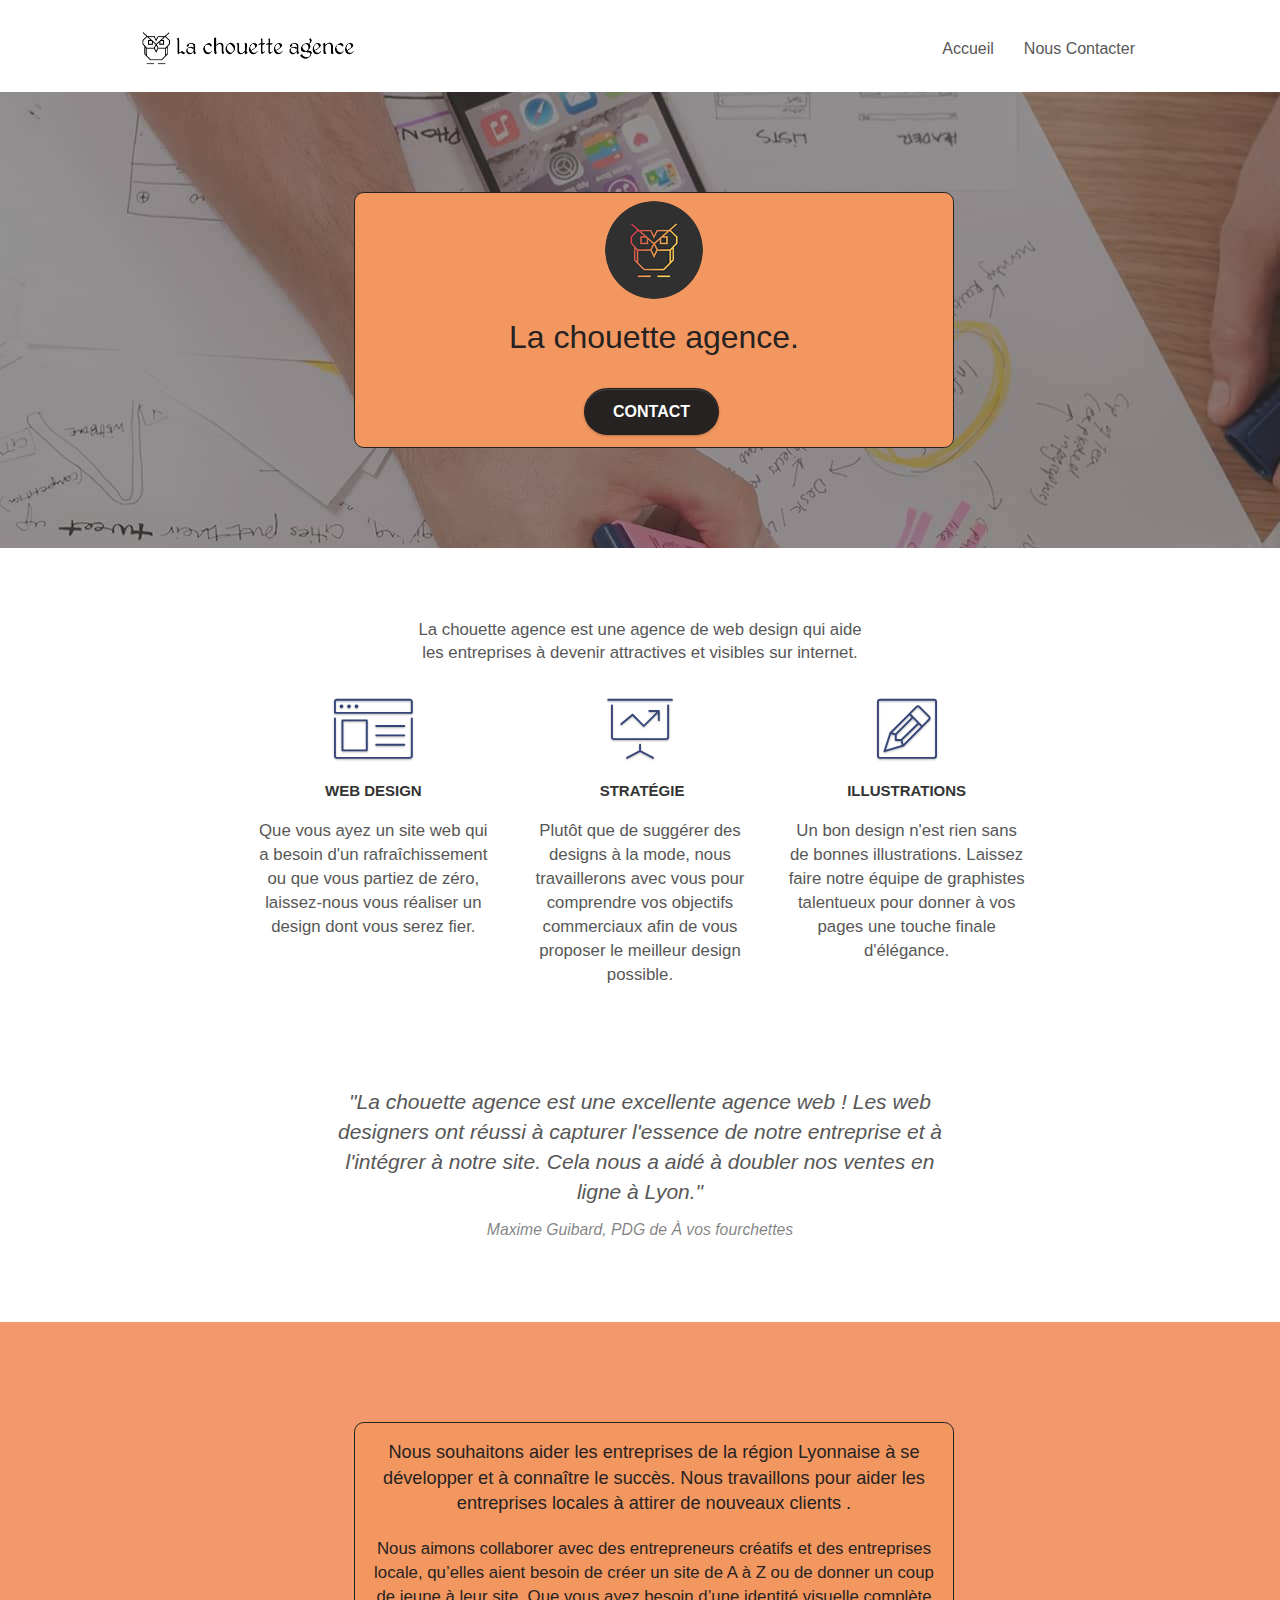
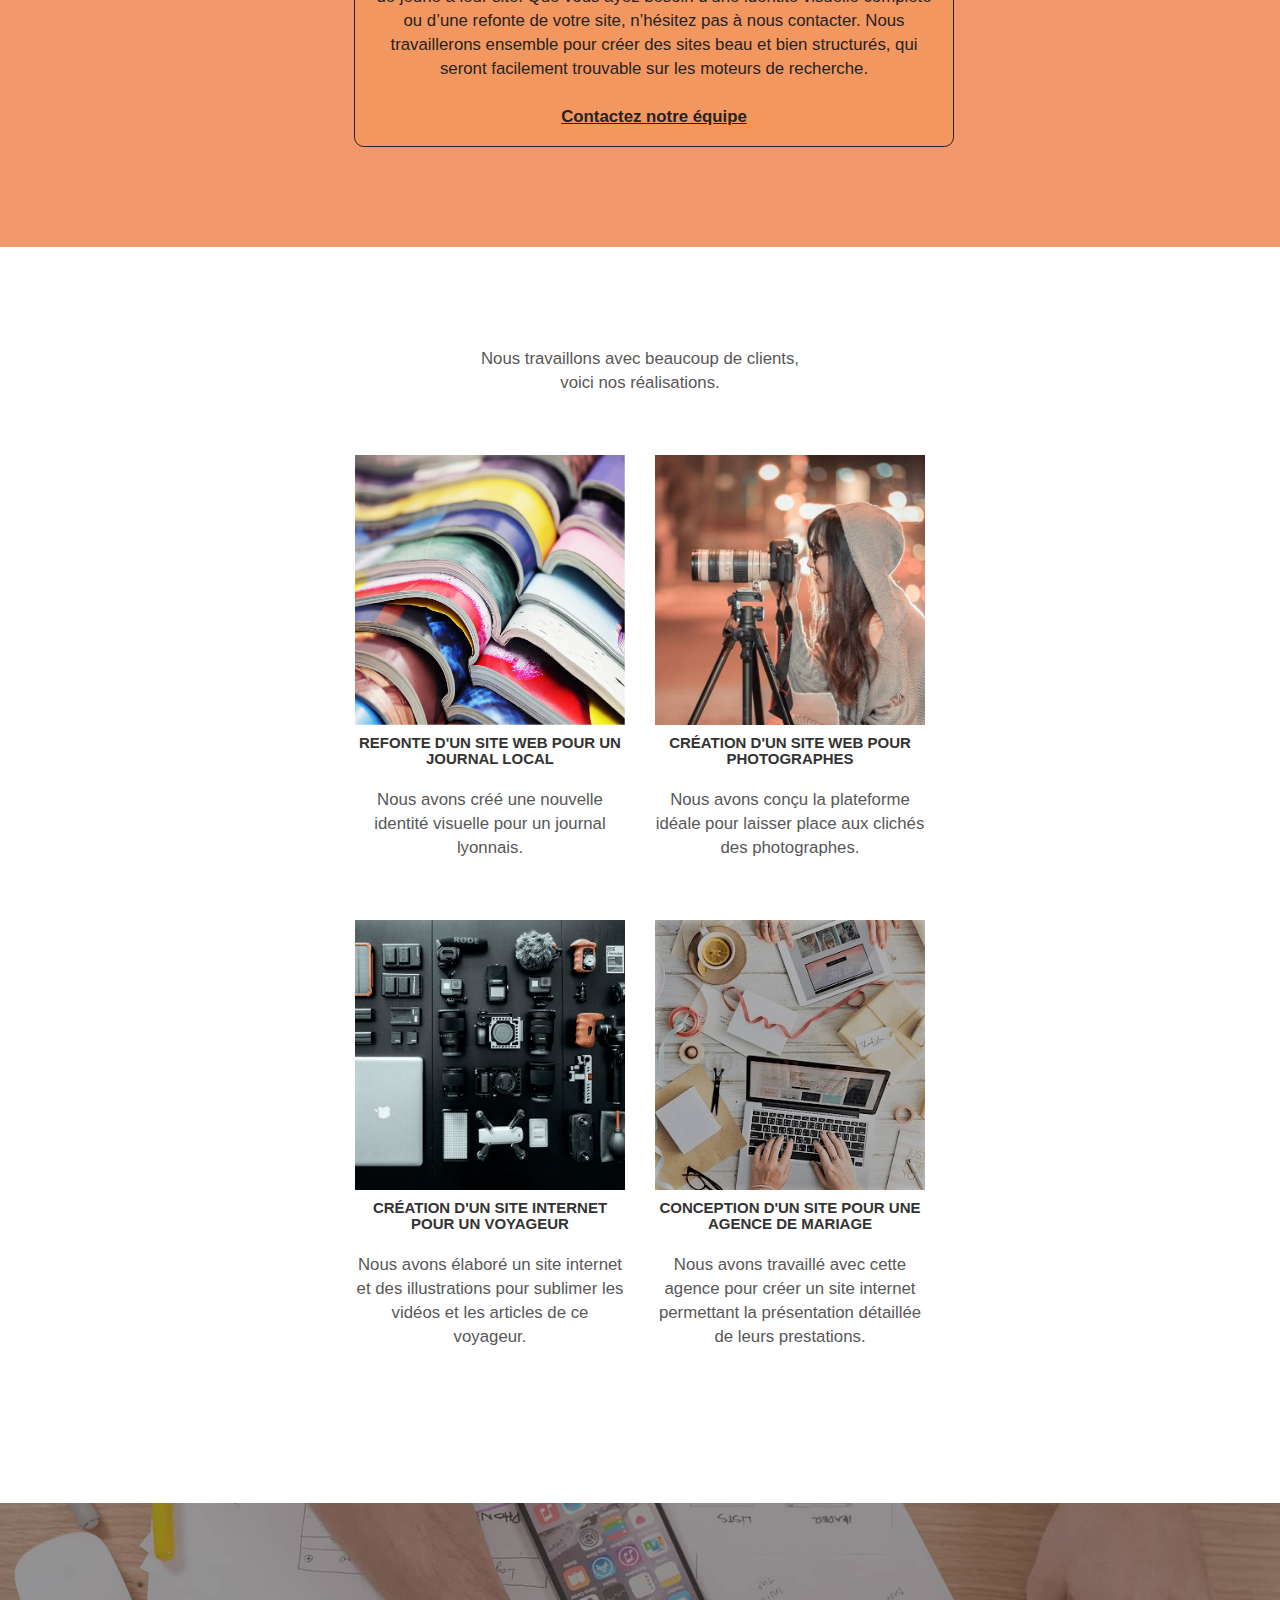
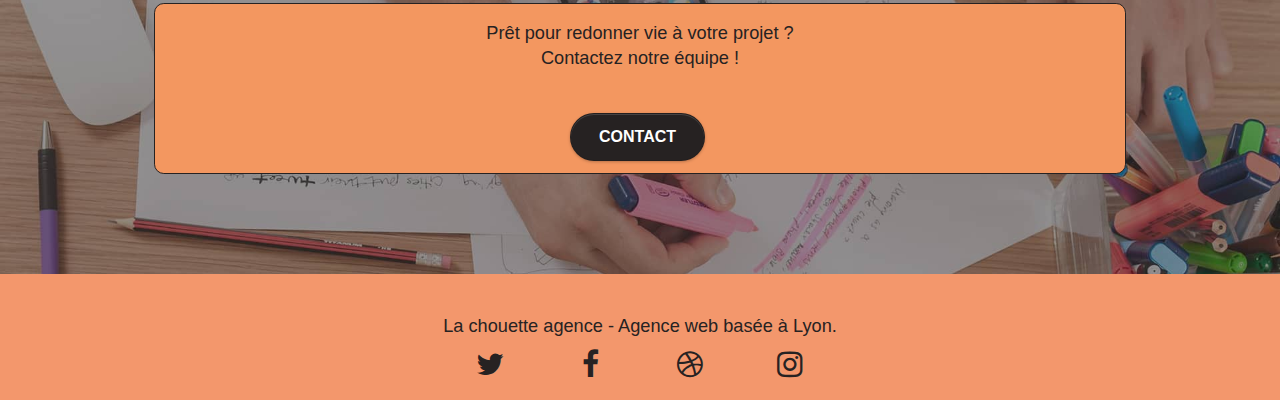
<file: index.html>
<!doctype html>
<html lang="fr-FR">

<head>
	<meta charset="utf-8">
	<meta name="description"
		content="La chouette agence : le meilleur en matière de web design sur Lyon pour un maximum de visibilité internet. Nous vous apportons notre expertise dans vos projet existants et à venir, le tout avec la qualité Française !">
	<meta name="viewport" content="width=device-width, initial-scale=1.0, viewport-fit=cover">
	<link rel="shortcut icon" type="image/png" href="favicon.jpg">

	<meta name="robots" content="all">
	<link rel="canonical" href="https://tomboyer.github.io/TomBoyer_4_10012022/index.html">

	<link rel="stylesheet" type="text/css" href="./css/bootstrap.min.css">
	<link rel="stylesheet" type="text/css" href="style.min.css">
	<link rel="stylesheet" type="text/css" href="./css/font-awesome.min.css">
	<link rel="stylesheet" type="text/css" href="./css/et-line.min.css">

	<!-- Open Graph meta pour Facebook et Linkedin -->
	<meta property="og:title" content="La Chouette Agence - Specialistes en Web Design basé à Lyon" />
	<meta property="og:url" content="https://tomboyer.github.io/TomBoyer_4_10012022/index.html" />
	<meta property="og:image" content="./img/image-de-presentation.png" />
	<meta property="og:description"
		content="Page de présentation de La Chouette Agence spécialisée en web design et basée à Lyon" />
	<meta property="og:site_name" content="La Chouette Agence" />
	<meta property="og:type" content="Création/Refonte de votre site web" />

	<!-- Card meta pour Twitter -->
	<meta name="twitter:card" content="summary_large_image" />
	<meta name="twitter:site" content="@lachouetteagence">
	<meta name="twitter:title" content="La Chouette Agence - Specialistes en Web Design basé à Lyon" />
	<meta name="twitter:description"
		content="Page de présentation de La Chouette Agence spécialisée en web design et basée à Lyon" />
	<!-- Twitter summary card avec image large de 280x150px -->

	<!-- Epingle Pinterest -->
	<meta property="og:type" content="website" />
	<meta property="og:title" content="La Chouette Agence - Specialistes en Web Design basé à Lyon" />
	<meta property="og:description"
		content="Page de présentation de La Chouette Agence spécialisée en web design et basée à Lyon" />
	<meta property="og:url" content="https://tomboyer.github.io/TomBoyer_4_10012022/index.html" />
	<meta property="og:site_name" content="La Chouette Agence - Specialistes en Web Design basé à Lyon" />


	<title>La Chouette Agence - Specialistes en Web Design basée à Lyon</title>
	<!-- Analytics -->

	<!-- Analytics END -->

</head>

<body>
	<!-- Principal conteneur -->
	<div class="page-container">

		<!-- bloc-0 -->
		<header class="bloc bgc-white l-bloc " id="bloc-0">
			<div class="container bloc-sm">

				<nav class="navbar row">
					<div class="navbar-header">
						<a class="navbar-brand" href="index.html"
							title="logo de l'entreprise la chouette agence - retour à la page d'accueil">
							<img src="img/la-chouette-agence.png" alt="Logo et texte de l'entreprise la chouette agence"
								height="40" />
						</a>
						<button id="nav-toggle" type="button" class="ui-navbar-toggle navbar-toggle"
							data-toggle="collapse" data-target=".navbar-1">
							<span class="sr-only">Toggle navigation</span>
							<span class="icon-bar"></span>
							<span class="icon-bar"></span>
							<span class="icon-bar"></span>
						</button>
					</div>
					<div class="collapse navbar-collapse navbar-1 special-dropdown-nav">
						<ul class="site-navigation nav navbar-nav">
							<li>
								<a href="index.html"
									title="lien vers la page d'accueil - La Chouette Agence">Accueil</a>
							</li>
							<li>
								<a href="contacts.html" title="lien vers la page contact - La Chouette Agence">Nous
									Contacter</a>
							</li>
						</ul>
					</div>
				</nav>
			</div>
		</header>
		<!-- bloc-0 END -->

		<!-- bloc-1-presentation -->
		<nav class="bloc bgc-dark-slate-blue bg-banniere d-bloc bg-t-edge bloc-bg-texture b-parallax" id="bloc-1-hero">
			<div class="container bloc-lg">
				<div class="row tight-width-whitespace">
					<div class="col-sm-12 contrast-background">
						<img src="img/logo.png" class="center-block image-resize-mode border-contrast-light" width="100"
							alt="Logo en couleurs noires et orange de la chouette agence" />
						<h1 class="text-center hero-bloc-text text-contrast-dark">
							La chouette agence.
						</h1>
						<div class="text-center">
							<a href="contacts.html" class="btn btn-lg btn-clean btn-rd cta-hero back-contrast-dark"
								id="cta-hero" title="Bouton vers la page contacts">Contact</a>
						</div>
					</div>
				</div>
			</div>
		</nav>
		<!-- bloc-1-presentation END -->

		<!-- bloc-2-services -->
		<main class="bloc bgc-white l-bloc" id="bloc-2-services">
			<div class="container bloc-md">
				<section class="row">
					<div class="col-sm-12 text-center">
						<h2 class="img-text">La chouette agence est une agence de web design qui aide<br />
							les entreprises à devenir attractives et visibles sur internet.</h2>
					</div>
				</section>
				<section class="row voffset-lg med-width-whitespace">
					<div class="col-sm-4">
						<div class="text-center">
							<span class="et-icon-browser sm-shadow icon-dark-slate-blue icons icon-lg"></span>
						</div>
						<h3 class="mg-md text-center">
							Web design
						</h3>
						<p class="text-center ">
							Que vous ayez un site web qui a besoin d'un rafraîchissement ou que vous partiez de
							zéro, laissez-nous vous réaliser un design dont vous serez fier.
						</p>
					</div>
					<div class="col-sm-4">
						<div class="text-center">
							<span class="et-icon-presentation sm-shadow icon-dark-slate-blue icons icon-lg"></span>
						</div>
						<h3 class="mg-md text-center">
							&nbsp;Stratégie
						</h3>
						<p class="text-center ">
							Plutôt que de suggérer des designs à la mode, nous travaillerons avec vous pour comprendre
							vos objectifs commerciaux afin de vous proposer le meilleur design possible.<br>
						</p>
					</div>
					<div class="col-sm-4">
						<div class="text-center">
							<span class="et-icon-edit sm-shadow icon-dark-slate-blue icons icon-lg"></span>
						</div>
						<h3 class="mg-md text-center">
							Illustrations
						</h3>
						<p class="text-center ">
							Un bon design n'est rien sans de bonnes illustrations. Laissez faire notre équipe de
							graphistes talentueux pour donner à vos pages une touche finale d'élégance.
						</p>
					</div>
				</section>
				<section class="row voffset-lg voffset">
					<div class="col-xs-12 col-md-8 col-md-offset-2 text-center">
						<blockquote>
							<p class="img-text">"La chouette agence est une excellente agence web !
								Les web designers ont réussi à capturer l'essence de notre
								entreprise et à l'intégrer à notre site. Cela nous a aidé à
								doubler nos ventes en ligne à Lyon."</p>
							<cite>
								Maxime Guibard, PDG de À vos fourchettes
							</cite>
						</blockquote>
					</div>
				</section>
			</div>
		</main>
		<!-- bloc-2-services END -->

		<!-- bloc-3-what-i-do -->
		<section class="bloc tc-white bgc-atomic-tangerine bg-presentation d-bloc bloc-bg-texture b-parallax"
			id="bloc-3-what-i-do">
			<div class="container bloc-lg">
				<div class="row tight-width-whitespace">
					<div class="col-sm-12 contrast-background">
						<h2 class="mg-md text-center text-contrast-dark">
							Nous souhaitons aider les entreprises de la région Lyonnaise à se développer et à connaître
							le succès. Nous travaillons pour aider les entreprises locales à attirer de nouveaux clients
							.<br>
						</h2>
						<p class="text-center text-contrast-dark">
							Nous aimons collaborer avec des entrepreneurs créatifs et des entreprises locale, qu’elles
							aient besoin de créer un site de A à Z ou de donner un coup de jeune à leur site. Que vous
							ayez besoin d’une identité visuelle complète ou d’une refonte de votre site, n’hésitez pas à
							nous contacter. Nous travaillerons ensemble pour créer des sites beau et bien structurés,
							qui seront facilement trouvable sur les moteurs de recherche. <br><br><a
								class="bold-link text-contrast-dark" href="contacts.html"
								title="lien vers la page contacts">Contactez notre équipe</a><br>
						</p>
					</div>
				</div>
			</div>
		</section>
		<!-- bloc-3-what-i-do END -->

		<!-- bloc-4-portfolio -->
		<section class="bloc bgc-white bg-repeat l-bloc" id="bloc-4-portfolio">
			<div class="container bloc-lg">
				<div class="row text-center">
					<p class="img-text">Nous travaillons avec beaucoup de clients,<br />
						voici nos réalisations.
					</p>
				</div>
				<div class="row tight-width-whitespace portfolio-row">
					<div class="col-sm-6">
						<a href="#" data-lightbox="img/1.jpg" data-gallery-id="gallery-1"
							data-caption="Refonte d'un site web pour un journal local" data-frame="snapshot-lb"><img
								src="img/1.jpg" alt="Lien vers un site web d'un ancien client de journal local"
								class="img-responsive portfolio-thumb" /></a>
						<h3 class="mg-md text-center">
							Refonte d'un site web pour un journal local
						</h3>
						<p class="text-center">
							Nous avons créé une nouvelle identité visuelle pour un journal lyonnais.
						</p>
					</div>
					<div class="col-sm-6">
						<a href="#" data-lightbox="img/2.jpg" data-gallery-id="gallery-1"
							data-caption="Création d'un site web pour photographes" data-frame="snapshot-lb"><img
								src="img/2.jpg" class="img-responsive portfolio-thumb"
								alt="Lien vers un site web d'un ancien client de plateforme photo" /></a>
						<h3 class="mg-md text-center">
							Création d'un site web pour photographes
						</h3>
						<p class="text-center">
							Nous avons conçu la plateforme idéale pour laisser place aux clichés des photographes.
						</p>
					</div>
				</div>
				<div class="row tight-width-whitespace portfolio-row">
					<div class="col-sm-6">
						<a href="#" data-lightbox="img/3.bmp" data-gallery-id="gallery-1"
							data-caption="Création d'un site internet pour un voyageur" data-frame="snapshot-lb"><img
								src="img/3.png" class="img-responsive portfolio-thumb"
								alt="Lien vers un site web d'un ancien client vlogger/blogger" /></a>
						<h3 class="mg-md text-center">
							Création d'un site internet pour un voyageur
						</h3>
						<p class="text-center">
							Nous avons élaboré un site internet et des illustrations pour sublimer les vidéos et les
							articles de ce voyageur.
						</p>
					</div>
					<div class="col-sm-6">
						<a href="#" data-lightbox="img/4.bmp" data-gallery-id="gallery-1"
							data-caption="Conception d'un site pour une agence de mariage" data-frame="snapshot-lb"><img
								src="img/4.png" class="img-responsive portfolio-thumb"
								alt="Lien vers un site web d'un ancien client agence de mariage" /></a>
						<h3 class="mg-md text-center">
							Conception d'un site pour une agence de mariage
						</h3>
						<p class="text-center">
							Nous avons travaillé avec cette agence pour créer un site internet permettant la
							présentation détaillée de leurs prestations.
						</p>
					</div>
				</div>
			</div>
		</section>
		<!-- bloc-4-portfolio END -->

		<!-- bloc-5-cta -->
		<nav class="bloc bgc-dark-slate-blue bg-banniere d-bloc bloc-bg-texture" id="bloc-5-cta">
			<div class="container bloc-lg">
				<div class="row contrast-background">
					<h2 class="mg-md text-center text-contrast-dark">
						Prêt pour redonner vie à votre projet ?<br>Contactez notre équipe !
					</h2>
					<div class="col-sm-12 text-center">
						<a href="contacts.html" class="btn back-contrast-dark btn-clean btn-rd btn-lg cta-hero"
							title="lien vers formulaire de contact">Contact</a>
					</div>
				</div>
			</div>
		</nav>
		<!-- bloc-5-cta END -->

		<!-- Footer - bloc-8 -->
		<footer class="bloc bgc-atomic-tangerine d-bloc" id="bloc-8">
			<div class="container bloc-sm">
				<div class="row">
					<div class="col-sm-12">
						<h2 class="text-center text-contrast-dark">
							La chouette agence - Agence web basée à Lyon.<br>
						</h2>
						<div class="row row-no-gutters social">
							<div class="col-sm-3">
								<div class="text-center">
									<a class="social" href="index.html" title="lien vers Twitter"><span
											class="fa fa-twitter icon-md"></span></a>
								</div>
							</div>
							<div class="col-sm-3">
								<div class="text-center">
									<a class="social" href="index.html" title="lien vers Facebook"><span
											class="fa fa-facebook icon-md"></span></a>
								</div>
							</div>
							<div class="col-sm-3">
								<div class="text-center">
									<a class="social" href="index.html" title="lien vers dribble"><span
											class="fa fa-dribbble icon-md"></span></a>
								</div>
							</div>
							<div class="col-sm-3">
								<div class="text-center">
									<a class="social" href="index.html" title="lien vers instagram"><span
											class="fa fa-instagram icon-md"></span></a>
								</div>
							</div>
						</div>
					</div>
				</div>
			</div>
	</div>
	</footer>
	<!-- Footer - bloc-8 END -->

	</div>
	<!-- Principal conteneur END -->

	<!-- Balises JS -->
	<script src="./js/jquery-2.1.0.min.js" defer></script>
	<script src="./js/bootstrap.min.js" defer></script>
	<script src="./js/blocs.min.js" defer></script>
	<script src="./js/jquery.touchSwipe.min.js" defer></script>
	<script src="./js/gmaps.min.js" defer></script>
	<!-- End Balises JS -->
</body>

</html>
</file>
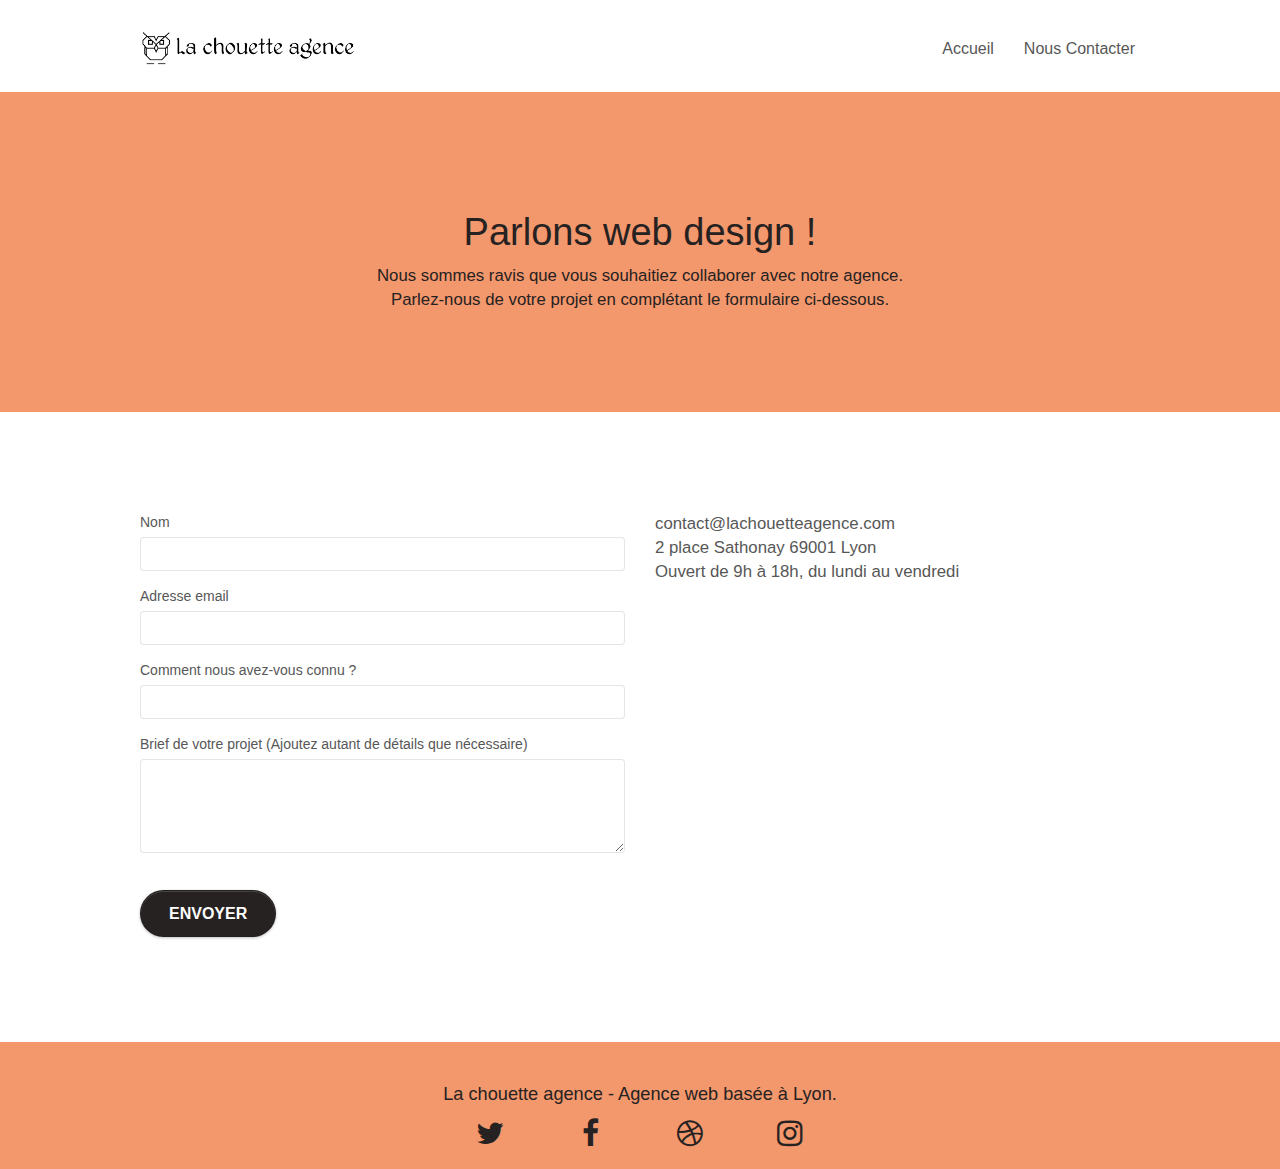
<file: contacts.html>
<!doctype html>
<html lang="fr-FR">

<head>
	<meta charset="utf-8">
	<meta name="description"
		content="Un projet ? Une question sur votre visibilité internet ? .Vous pouvez contacter notre équipe de web designers en replissant ce formulaire. Nos équipes prendront contacte avec rapidement !">
	<meta name="viewport" content="width=device-width, initial-scale=1.0, viewport-fit=cover">
	<link rel="shortcut icon" type="image/png" href="favicon.jpg">

	<meta name="robots" content="all">
	<link rel="canonical" href="https://tomboyer.github.io/TomBoyer_4_10012022/contacts.html">

	<link rel="stylesheet" type="text/css" href="./css/bootstrap.min.css">
	<link rel="stylesheet" type="text/css" href="./style.min.css">
	<link rel="stylesheet" type="text/css" href="./css/font-awesome.min.css">
	<link rel="stylesheet" type="text/css" href="./css/et-line.min.css">

	<!-- Open Graph meta pour Facebook et Linkedin -->
	<meta property="og:title"
		content="Formulaire de contact - La Chouette Agence - Specialistes en Web Design basé à Lyon" />
	<meta property="og:url" content="https://tomboyer.github.io/TomBoyer_4_10012022/contacts.html" />
	<meta property="og:image" content="./img/image-de-presentation.png" />
	<meta property="og:description"
		content="Page de contact de La Chouette Agence spécialisée en web design et basée à Lyon" />
	<meta property="og:site_name" content="La Chouette Agence" />
	<meta property="og:type" content="Création/Refonte de votre site web" />

	<!-- Card meta pour Twitter -->
	<meta name="twitter:card" content="summary_large_image" />
	<meta name="twitter:site" content="@lachouetteagence">
	<meta name="twitter:title" content="La Chouette Agence - Specialistes en Web Design basé à Lyon" />
	<meta name="twitter:description"
		content="Page de contact de La Chouette Agence spécialisée en web design et basée à Lyon" />
	<!-- Twitter summary card avec image large de 280x150px -->

	<!-- Epingle Pinterest -->
	<meta property="og:type" content="website" />
	<meta property="og:title"
		content="Formulaire de contact - La Chouette Agence - Specialistes en Web Design basé à Lyon" />
	<meta property="og:description"
		content="Page de contact de La Chouette Agence spécialisée en web design et basée à Lyon" />
	<meta property="og:url" content="https://tomboyer.github.io/TomBoyer_4_10012022/contacts.html" />
	<meta property="og:site_name" content="La Chouette Agence - Specialistes en Web Design basé à Lyon" />


	<title>Contact</title>

</head>

<body>
	<!-- Principal conteneur -->
	<div class="page-container">

		<!-- bloc-0 -->
		<header class="bloc bgc-white l-bloc " id="bloc-0">
			<div class="container bloc-sm">

				<nav class="navbar row">
					<div class="navbar-header">
						<a class="navbar-brand" href="index.html"
							title="logo de l'entreprise la chouette agence - retour à la page d'accueil"><img
								src="img/la-chouette-agence.png" alt="Logo et texte de l'entreprise la chouette agence"
								height="40" />
						</a>
						<button id="nav-toggle" type="button" class="ui-navbar-toggle navbar-toggle"
							data-toggle="collapse" data-target=".navbar-1">
							<span class="sr-only">Toggle navigation</span>
							<span class="icon-bar"></span>
							<span class="icon-bar"></span>
							<span class="icon-bar"></span>
						</button>
					</div>
					<div class="collapse navbar-collapse navbar-1 special-dropdown-nav">
						<ul class="site-navigation nav navbar-nav">
							<li>
								<a href="index.html" title="lien vers la page d'accueil - La Chouette Agence">Accueil</a>
							</li>
							<li>
								<a href="contacts.html" title="lien vers la page contact - La Chouette Agence">Nous Contacter</a>
							</li>
						</ul>
					</div>
				</nav>
			</div>
		</header>
		<!-- bloc-0 END -->

		<!-- bloc-6 -->
		<div class="bloc bg-repeat bgc-atomic-tangerine d-bloc" id="bloc-6">
			<div class="container bloc-lg ">
				<div class="row">
					<div class="col-sm-12">
						<h1 class="text-center hero-bloc-text text-contrast-dark">
							Parlons web design !
						</h1>
						<p class="text-center mg-lg white tight-width-whitespace text-contrast-dark">
							Nous sommes ravis que vous souhaitiez collaborer avec notre agence.<br>
							Parlez-nous de votre projet en complétant le formulaire ci-dessous.
						</p>
					</div>
				</div>
			</div>
		</div>
		<!-- bloc-6 END -->

		<!-- bloc-7 -->
		<div class="bloc bgc-white l-bloc" id="bloc-7">
			<div class="container bloc-lg">
				<div class="row">
					<div class="col-sm-6">
						<form id="form_1" novalidate success-msg="Your message has been sent."
							fail-msg="Sorry it seems that our mail server is not responding, Sorry for the inconvenience!">
							<div class="form-group">
								<label>
									Nom
								</label>
								<input id="name" title="champs - Entrez votre nom" class="form-control" required />
							</div>
							<div class="form-group">
								<label>
									Adresse email
								</label>
								<input id="email" title="champs - Entrez votre email" class="form-control" type="email"
									required />
							</div>
							<div class="form-group">
								<label>
									Comment nous avez-vous connu ?
								</label>
								<input class="form-control" title="champs - Comment nous avez-vous connu" type="email"
									required id="input_504" />
							</div>
							<div class="form-group">
								<label>
									Brief de votre projet (Ajoutez autant de détails que nécessaire)<br>
								</label>
								<textarea id="message" title="champs - détaillez votre projet" class="form-control"
									rows="4" cols="50" required>
								</textarea>
							</div>
							<button class="btn btn-lg btn-clean btn-rd cta-hero back-contrast-dark" type="submit"
								title="bouton - envoie du formulaire de contact">
								Envoyer
							</button>
						</form>
					</div>
					<div class="col-sm-6">
						<p>
							contact@lachouetteagence.com<br>
							2 place Sathonay 69001 Lyon<br>
							Ouvert de 9h à 18h, du lundi au vendredi<br>
						</p>
					</div>
				</div>
			</div>
		</div>
		<!-- bloc-7 END -->

		<!-- ScrollToTop Button -->
		<a class="bloc-button btn btn-d scrollToTop" title="bouton - remonter au début de la page" onclick="scrollToTarget('1')"><span
				class="fa fa-chevron-up"></span></a>
		<!-- ScrollToTop Button END-->


		<!-- Footer - bloc-8 -->
		<footer class="bloc bgc-atomic-tangerine d-bloc" id="bloc-8">
			<div class="container bloc-sm">
				<div class="row">
					<div class="col-sm-12">
						<h2 class="text-center text-contrast-dark">
							La chouette agence - Agence web basée à Lyon.<br>
						</h2>
						<div class="row row-no-gutters social">
							<div class="col-sm-3">
								<div class="text-center">
									<a class="social" href="index.html" title="lien vers Twitter"><span
											class="fa fa-twitter icon-md"></span></a>
								</div>
							</div>
							<div class="col-sm-3">
								<div class="text-center">
									<a class="social" href="index.html" title="lien vers Facebook"><span
											class="fa fa-facebook icon-md"></span></a>
								</div>
							</div>
							<div class="col-sm-3">
								<div class="text-center">
									<a class="social" href="index.html" title="lien vers dribble"><span
											class="fa fa-dribbble icon-md"></span></a>
								</div>
							</div>
							<div class="col-sm-3">
								<div class="text-center">
									<a class="social" href="index.html" title="lien vers instagram"><span
											class="fa fa-instagram icon-md"></span></a>
								</div>
							</div>
						</div>
					</div>
				</div>
			</div>
	</div>
	</footer>

	</div>
	<!-- Principal conteneur END -->

	<!-- Balises JS -->
	<script src="./js/jquery-2.1.0.min.js" defer></script>
	<script src="./js/bootstrap.min.js" defer></script>
	<script src="./js/blocs.min.js" defer></script>
	<script src="./js/jquery.touchSwipe.min.js" defer></script>
	<script src="./js/gmaps.min.js" defer></script>
	<!-- End Balises JS -->

</body>

</html>
</file>
<file: style.min.css>
body{margin:0;padding:0;background:#FFF;overflow-x:hidden;-webkit-font-smoothing:antialiased;-moz-osx-font-smoothing:grayscale}a,button{transition:all .3s ease-in-out;outline:none!important}a:hover{text-decoration:none;cursor:pointer}#page-loading-blocs-notifaction{position:fixed;top:0;bottom:0;width:100%;z-index:100000;background:#FFF url(img/pageload-spinner.gif) no-repeat center center}.bloc{width:100%;clear:both;background:50% 50% no-repeat;padding:0 50px;-webkit-background-size:cover;-moz-background-size:cover;-o-background-size:cover;background-size:cover;position:relative}.bloc .container{padding-left:0;padding-right:0}.bloc-lg{padding:100px 50px}.bloc-md{padding:50px}.bloc-sm{padding:20px 50px}.bg-center,.bg-l-edge,.bg-r-edge,.bg-t-edge,.bg-b-edge,.bg-tl-edge,.bg-bl-edge,.bg-tr-edge,.bg-br-edge,.bg-repeat{-webkit-background-size:auto!important;-moz-background-size:auto!important;-o-background-size:auto!important;background-size:auto!important}.bg-repeat{background:repeat}.bg-t-edge{background:top no-repeat}.bloc-bg-texture::before{content:"";background-size:2px 2px;position:absolute;top:0;bottom:0;left:0;right:0}.texture-paper::before{background:url(img/texture-paper.png);background-size:280px 280px}.b-parallax{background-attachment:fixed}.d-bloc{color:rgba(255,255,255,.7)}.d-bloc button:hover{color:rgba(255,255,255,.9)}.d-bloc .icon-round,.d-bloc .icon-square,.d-bloc .icon-rounded,.d-bloc .icon-semi-rounded-a,.d-bloc .icon-semi-rounded-b{border-color:rgba(255,255,255,.9)}.d-bloc .divider-h span{border-color:rgba(255,255,255,.2)}.d-bloc .a-btn,.d-bloc .navbar a,.d-bloc .navbar-brand,.d-bloc a .icon-sm,.d-bloc a .icon-md,.d-bloc a .icon-lg,.d-bloc a .icon-xl,.d-bloc h1 a,.d-bloc h2 a,.d-bloc h3 a,.d-bloc h4 a,.d-bloc h5 a,.d-bloc h6 a,.d-bloc p a{color:#262222}.d-bloc .a-btn:hover,.d-bloc .navbar a:hover,.d-bloc .navbar-brand:hover,.d-bloc a:hover .icon-sm,.d-bloc a:hover .icon-md,.d-bloc a:hover .icon-lg,.d-bloc a:hover .icon-xl,.d-bloc h1 a:hover,.d-bloc h2 a:hover,.d-bloc h3 a:hover,.d-bloc h4 a:hover,.d-bloc h5 a:hover,.d-bloc h6 a:hover,.d-bloc p a:hover{color:rgba(87,87,87,1)}.d-bloc .navbar-toggle .icon-bar{background:rgba(255,255,255,1)}.d-bloc .btn-wire,.d-bloc .btn-wire:hover{color:rgba(255,255,255,1);border-color:rgba(255,255,255,1)}.d-bloc .panel{color:rgba(0,0,0,.5)}.d-bloc .panel button:hover{color:rgba(0,0,0,.7)}.d-bloc .panel icon{border-color:rgba(0,0,0,.7)}.d-bloc .panel .divider-h span{border-color:rgba(0,0,0,.1)}.d-bloc .panel .a-btn{color:rgba(0,0,0,.6)}.d-bloc .panel .a-btn:hover{color:rgba(0,0,0,1)}.d-bloc .panel .btn-wire,.d-bloc .panel .btn-wire:hover{color:rgba(0,0,0,.7);border-color:rgba(0,0,0,.3)}.d-bloc .panel,.l-bloc{color:rgba(0,0,0,.5)}.d-bloc .panel button:hover,.l-bloc button:hover{color:rgba(0,0,0,.7)}.l-bloc .icon-round,.l-bloc .icon-square,.l-bloc .icon-rounded,.l-bloc .icon-semi-rounded-a,.l-bloc .icon-semi-rounded-b{border-color:rgba(0,0,0,.7)}.d-bloc .panel .divider-h span,.l-bloc .divider-h span{border-color:rgba(0,0,0,.1)}.d-bloc .panel .a-btn,.l-bloc .a-btn,.l-bloc .navbar a,.l-bloc .navbar-brand,.l-bloc a .icon-sm,.l-bloc a .icon-md,.l-bloc a .icon-lg,.l-bloc a .icon-xl,.l-bloc h1 a,.l-bloc h2 a,.l-bloc h3 a,.l-bloc h4 a,.l-bloc h5 a,.l-bloc h6 a,.l-bloc p a{color:rgba(0,0,0,.6)}.d-bloc .panel .a-btn:hover,.l-bloc .a-btn:hover,.l-bloc .navbar a:hover,.l-bloc .navbar-brand:hover,.l-bloc a:hover .icon-sm,.l-bloc a:hover .icon-md,.l-bloc a:hover .icon-lg,.l-bloc a:hover .icon-xl,.l-bloc h1 a:hover,.l-bloc h2 a:hover,.l-bloc h3 a:hover,.l-bloc h4 a:hover,.l-bloc h5 a:hover,.l-bloc h6 a:hover,.l-bloc p a:hover{color:rgba(0,0,0,1)}.l-bloc .navbar-toggle .icon-bar{color:rgba(0,0,0,.6)}.d-bloc .panel .btn-wire,.d-bloc .panel .btn-wire:hover,.l-bloc .btn-wire,.l-bloc .btn-wire:hover{color:rgba(0,0,0,.7);border-color:rgba(0,0,0,.3)}.voffset{margin-top:30px}.voffset-lg{margin-top:80px}.row-no-gutters{margin-right:0;margin-left:0}.row.row-no-gutters > [class^="col-"],.row.row-no-gutters > [class*=" col-"]{padding-right:0;padding-left:0}#bloc-1-hero h1{font-size:32px}.navbar{margin-bottom:0;z-index:1}.navbar-brand{height:auto;padding:3px 15px;font-size:25px;font-weight:400;font-weight:600;line-height:44px}.navbar-brand img{max-height:200px;margin:0 5px 0 0;display:inline}.navbar-brand img[src$=svg]{min-width:100px}.nav-center .navbar-brand img{margin:0}.navbar .nav{padding-top:2px;margin-right:-16px;float:right;z-index:1}.nav > li{float:left;margin-top:4px;font-size:16px}.navbar-nav .open .dropdown-menu > li > a{text-align:inherit}.nav > li a:hover,.nav > li a:focus{background:transparent}.navbar-toggle{margin:10px 10px 0 0;border:0}.navbar-toggle:hover{background:transparent!important}.navbar-toggle .icon-bar{background-color:rgba(0,0,0,.5);width:26px}.nav-invert .navbar .nav{float:left}.nav-invert .navbar-header,.nav-invert .navbar-brand{float:right;position:relative;z-index:2}@media (min-width: 768px){.site-navigation{position:absolute;top:50%;right:20px;transform:translate(0,-50%);-webkit-transform:translateY(-50%)}.nav > li .dropdown-menu a,.nav > li .dropdown-menu a:hover{color:#484848}.nav-invert .site-navigation{left:0;right:0}.nav-center{text-align:center}.nav-center .navbar-header{width:100%}.nav-center .navbar-header,.nav-center .navbar-brand,.nav-center .nav > li{float:none;display:inline-block}.nav-center .site-navigation{position:relative;width:100%;right:0;margin-right:0;margin-top:20px}.nav-center.mini-nav .navbar-toggle{float:none;margin:10px auto 0}}.nav > li > .dropdown a{background:none!important;display:block;padding:14px 15px}nav .caret{margin:0 5px}.dropdown-menu .dropdown-menu{top:-8px;left:100%}.dropdown-menu .dropmenu-flow-right{top:100%;left:0;margin-left:-1px;border-top-left-radius:0;border-top-right-radius:0}.dropdown-menu .dropdown span{border:4px solid #000;border-top-color:transparent;border-right-color:transparent;border-bottom-color:transparent;margin:6px -5px 0 0 !important;float:right}.mg-md{margin-top:10px;margin-bottom:20px}.mg-lg{margin-top:10px;margin-bottom:40px}.btn{margin:0 5px 5px 0}.btn.pull-right{margin:0 0 5px 5px}.btn-d,.btn-d:hover,.btn-d:focus{color:#FFF;background:rgba(0,0,0,.3)}button{outline:none!important}.btn-rd{border-radius:40px}.btn-clean{border:1px solid rgba(0,0,0,.08);border-bottom-color:rgba(0,0,0,.1);text-shadow:0 1px 0 rgba(0,0,1,.1);box-shadow:0 1px 3px rgba(0,0,1,.25),inset 0 1px 0 0 rgba(255,255,255,.15)}.icon-md{font-size:30px!important}.icon-lg{font-size:60px!important}.sm-shadow{text-shadow:0 1px 2px rgba(0,0,0,.3)}.panel-sq,.panel-sq .panel-heading,.panel-sq .panel-footer{border-radius:0}.panel-rd{border-radius:30px}.panel-rd .panel-heading{border-radius:29px 29px 0 0}.panel-rd .panel-footer{border-radius:0 0 29px 29px}.form-control{border-color:rgba(0,0,0,.1);box-shadow:none}.scrollToTop{width:40px;height:40px;position:fixed;bottom:20px;right:20px;opacity:0;z-index:500;transition:all .3s ease-in-out}.scrollToTop span{margin-top:6px}.showScrollTop{font-size:14px;opacity:1}a[data-lightbox]{position:relative;display:block;text-align:center}a[data-lightbox]:hover::before{content:"+";font-family:"HelveticaNeue-Light","Helvetica Neue Light","Helvetica Neue",Helvetica,Arial;font-size:32px;width:50px;height:50px;margin-left:-25px;border-radius:50%;background:rgba(0,0,0,.6);color:#FFF;font-weight:100;z-index:1;position:absolute;top:50%;transform:translateY(-50%);-webkit-transform:translateY(-50%)}a[data-lightbox]:hover img{opacity:.6;-webkit-animation-fill-mode:none;animation-fill-mode:none}#lightbox-modal{display:flex;align-items:center}#lightbox-modal .modal-dialog{width:90%;max-width:900px;margin:0 auto}#lightbox-modal .modal-dialog img{max-height:90vh;margin:0 auto}.lightbox-caption{padding:20px;color:#FFF;background:rgba(0,0,0,.5);position:absolute;left:15px;right:15px;bottom:5px}.close-lightbox{color:#FFF;font-size:30px;position:absolute;top:20px;right:20px;z-index:20;background:rgba(0,0,0,.5);border:none;line-height:30px;padding:0 9px 5px;opacity:.3}.close-lightbox:hover,.next-lightbox:hover,.prev-lightbox:hover{opacity:1;color:#FFF}.next-lightbox,.prev-lightbox{font-size:20px;color:rgba(255,255,255,.9);background:rgba(0,0,0,.5);transition:all .2s ease-in-out;position:absolute;top:45%;z-index:1;opacity:.4}.next-lightbox{padding:6px 8px 1px 13px;right:25px}.prev-lightbox{padding:6px 13px 1px 10px;left:25px}.snapshot-lb .modal-body{padding-bottom:45px}.snapshot-lb .lightbox-caption{padding:0;color:rgba(0,0,0,.5);background:none}h1,h2,h3,h4,h5,h6,p,label,.btn,a{font-family:"helvetica";font-weight:400;color:#575757!important}.container{max-width:1000px}.hero-bloc-text{font-size:38px}.hero-bloc-text-sub{font-size:36px}.statement-bloc-text{line-height:26px;font-style:italic;font-size:20px;text-align:center;font-weight:lighter;max-width:520px;margin:auto}p{font-size:1.2em}.tight-width-whitespace{max-width:600px;margin:auto}.h1{font-size:20px;font-family:"Open Sans"}.cta-hero{margin-top:22px;color:#FFF!important;text-transform:uppercase;padding:12px 28px;font-size:16px;font-weight:700}.social{max-width:400px;margin:auto}h2{font-size:1.3em;line-height:1.4em}h3{font-size:15px;text-transform:uppercase;font-weight:700;color:#333!important}.med-width-whitespace{max-width:800px;margin:auto;box-shadow:0 0 0 #000}h1{color:#333!important}h4{color:#333!important}.icons{margin-bottom:14px;margin-top:24px}.white{color:#FFF!important}.portfolio-thumb{margin:auto}.portfolio-row{margin-bottom:44px;margin-top:50px}.avatar{box-shadow:0 4px 9px rgba(0,0,0,0.3)}.black-background{background-color:rgba(165,147,99,0.7);padding:40px}.bold-link{font-weight:900;text-decoration:underline!important}.bgc-white{background-color:#FFF}.bgc-dark-slate-blue{background-color:#364577}.bgc-atomic-tangerine{background-color:#F3976C}.tc-white{color:#F3976C!important}.btn-atomic-tangerine{background:#F3976C;color:#FFF!important}.btn-atomic-tangerine:hover{background:#c27956!important;color:#FFF!important}.ltc-white{color:#FFF!important}.ltc-white:hover{color:#ccc!important}.ltc-atomic-tangerine{color:#F3976C!important}.ltc-atomic-tangerine:hover{color:#c27956!important}.icon-dark-slate-blue{color:#364577!important;border-color:#364577!important}.bg-dots-bg{background-image:url(img/dots-bg.png)}.bg-lines-h2-bg{background-image:url(img/lines-h2-bg.png)}.bg-banniere{background-image:url(img/la-chouette-agence-banniere.jpg)}.bg-presentation{background-image:url(img/image-de-presentation.png)}@media (max-width: 1024px){.bloc{padding-left:20px;padding-right:20px}.bloc.full-width-bloc,.bloc-tile-2.full-width-bloc .container,.bloc-tile-3.full-width-bloc .container,.bloc-tile-4.full-width-bloc .container{padding-left:0;padding-right:0}}@media (max-width: 992px) and (min-width: 768px){.navbar .nav{max-width:80%}.nav-center.navbar .nav{max-width:100%}}@media only screen and (min-device-width: 768px) and (max-device-width: 1024px) and (orientation: landscape){.b-parallax{background-attachment:scroll}}@media only screen and (min-device-width: 1024px) and (max-device-width: 1366px) and (-webkit-min-device-pixel-ratio: 1.5){.b-parallax{background-attachment:scroll}}@media (max-width: 991px){.container{width:100%}.b-parallax{background-attachment:scroll}.page-container,#hero-bloc{overflow-x:hidden;position:relative}.bloc{padding-left:constant(safe-area-inset-left);padding-right:constant(safe-area-inset-right)}.bloc-group,.bloc-group .bloc{display:block;width:100%}.bloc-fill-screen .fill-bloc-top-edge,.bloc-fill-screen .fill-bloc-bottom-edge{padding:0 20px;padding-left:constant(safe-area-inset-left);padding-right:constant(safe-area-inset-right)}}@media (max-width: 767px){.page-container{overflow-x:hidden;position:relative}h1,h2,h3,h4,h5,h6,p,#disqus_thread{padding-left:10px!important;padding-right:10px!important}.b-parallax{background-attachment:scroll}.navbar .nav{padding-top:0;border-top:1px solid rgba(0,0,0,.2);float:none!important}.navbar.row{margin-left:0;margin-right:0}.site-navigation{position:inherit;transform:none;-webkit-transform:none;-ms-transform:none}.nav > li{margin-top:0;border-bottom:1px solid rgba(0,0,0,.1);background:rgba(0,0,0,.05);text-align:left;padding-left:15px;width:100%}.nav > li:hover{background:rgba(0,0,0,.08)}.dropdown .dropdown a .caret{float:none;margin:5px 0 0 10px !important;border:4px solid #000;border-bottom-color:transparent;border-right-color:transparent;border-left-color:transparent}#hero-bloc .navbar .nav{background:rgba(0,0,0,.8)}#hero-bloc .navbar .nav a{color:rgba(255,255,255,.6)}.hero{padding:50px 0}.hero-nav{left:-1px;right:-1px}.navbar-collapse{padding:0;overflow-x:hidden;-webkit-box-shadow:none;box-shadow:none}.navbar-brand img{max-height:40px;width:auto}.nav-invert .navbar-header{float:none;width:100%}.nav-invert .navbar-toggle{float:left;margin-left:10px}.bloc{padding-left:0;padding-right:0}.bloc-xxl,.bloc-xl,.bloc-lg{padding:40px 0}.bloc-sm,.bloc-md{padding-left:0;padding-right:0}.bloc-tile-2 .container,.bloc-tile-3 .container,.bloc-tile-4 .container,.bloc-fill-screen .fill-bloc-top-edge,.bloc-fill-screen .fill-bloc-bottom-edge{padding-left:0;padding-right:0}.a-block{padding:0 10px}.btn-dwn{display:none}.voffset{margin-top:5px}.voffset-md{margin-top:20px}.voffset-lg{margin-top:30px}form{padding:5px}.close-lightbox{display:inline-block}.blocsapp-device-iphone5{background-size:216px 425px;padding-top:60px;width:216px;height:425px}.blocsapp-device-iphone5 img{width:180px;height:320px}}@media (max-width: 400px){.bloc{padding-left:0;padding-right:0}}@media (max-width: 767px){.bloc-mob-center-text{text-align:center}}.img-text{font-size:1.2em}cite{font-size:.9em}.contrast-background{background-color:#F39760;padding:.5em .8em;border-radius:.7em;margin:0 1em;border:solid 1px #262222}.border-contrast-light{border:1px solid #F39760;border-radius:50%}.text-contrast-dark{color:#262222!important}.text-contrast-light{color:#F39760}.back-contrast-dark{background:#262222}.back-contrast-dark:hover{background:rgba(87,87,87,1)}
</file>
